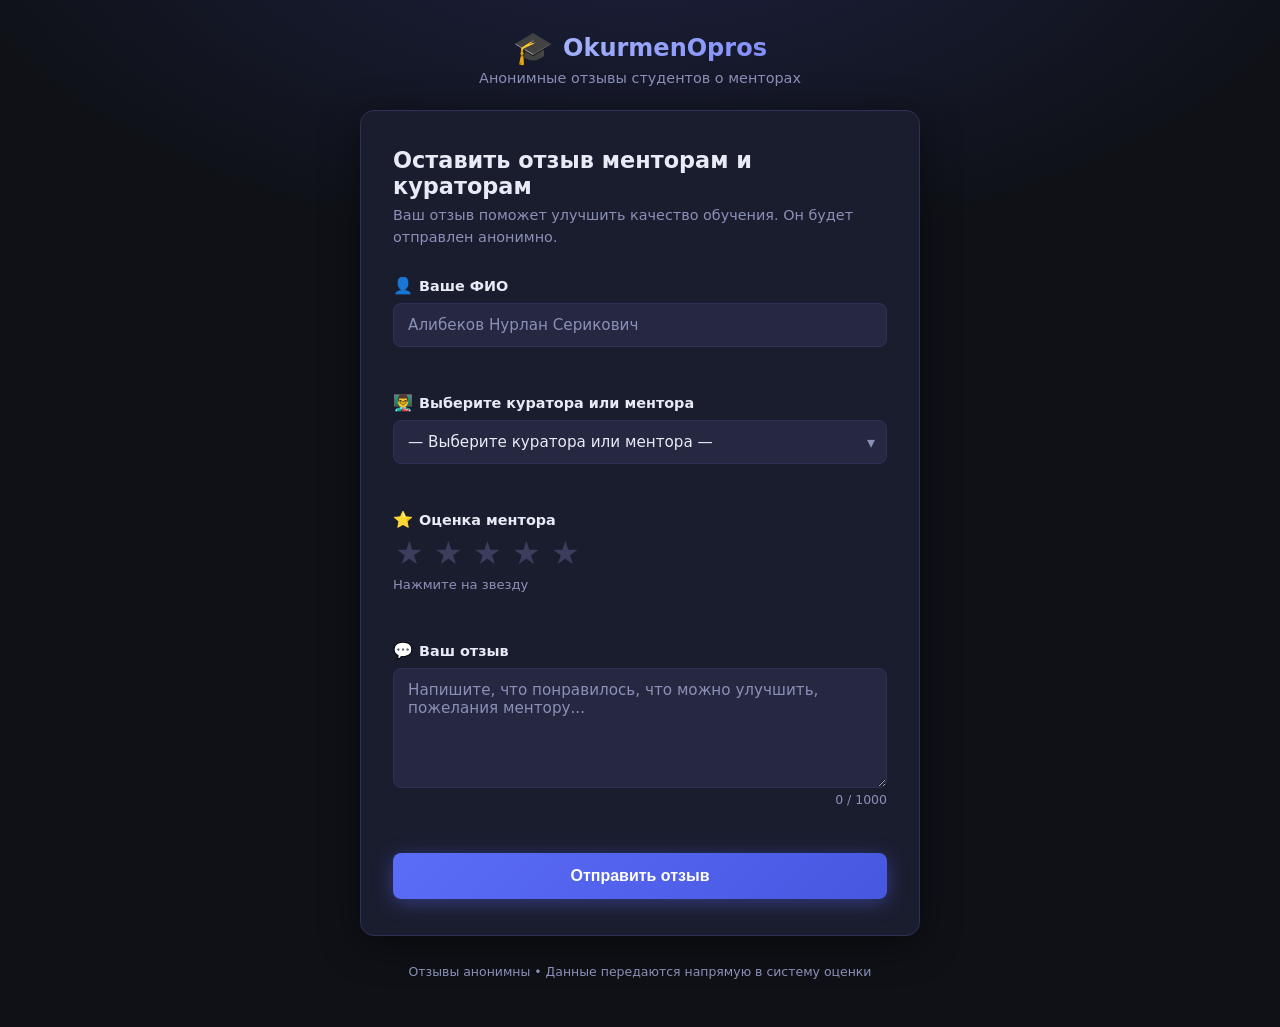
<file: index.html>
<!DOCTYPE html>
<html lang="ru">
<head>
  <meta charset="UTF-8" />
  <meta name="viewport" content="width=device-width, initial-scale=1.0" />
  <title>Отзывы о менторах</title>
  <link rel="stylesheet" href="style.css" />
</head>
<body>

  <div class="page-wrapper">

    <!-- Шапка -->
    <header class="header">
      <div class="header__logo">
        <span class="logo-icon">🎓</span>
        <span class="logo-text">OkurmenOpros</span>
      </div>
      <p class="header__subtitle">Анонимные отзывы студентов о менторах</p>
    </header>

    <!-- Карточка формы -->
    <main class="card" id="formCard">

      <div class="card__title">
        <h1>Оставить отзыв менторам и кураторам</h1>
        <p>Ваш отзыв поможет улучшить качество обучения. Он будет отправлен анонимно.</p>
      </div>

      <form id="reviewForm" novalidate>

        <!-- Шаг 1: ФИО -->
        <div class="form-group">
          <label for="fullName">
            <span class="label-icon">👤</span> Ваше ФИО
          </label>
          <input
            type="text"
            id="fullName"
            name="fullName"
            placeholder="Алибеков Нурлан Серикович"
            autocomplete="name"
          />
          <span class="field-error" id="fullNameError"></span>
        </div>

        <!-- Шаг 2: Выбор ментора -->
        <div class="form-group">
          <label for="mentor">
            <span class="label-icon">👨‍🏫</span> Выберите куратора или ментора
          </label>
          <div class="select-wrapper">
            <select id="mentor" name="mentor">
              <option value="" disabled selected>— Выберите куратора или ментора —</option>
              <optgroup label="👨‍🏫 Менторы">
                <option value="Ментор: Мирбек ">Мирбек</option>
                <option value="Ментор:  Бакыт">Бакыт</option>
                <option value="Ментор: Дастан">Дастан</option>
                <option value="Ментор: Даниель">Даниель</option>
                <option value="Ментор: Гульназ">Гульназ</option>
                <option value="Ментор: Бексултан">Бексултан</option>
                <option value="Ментор: Нурсултан">Нурсултан</option>
                <option value="Ментор: Сезим">Сезим</option>
                <option value="Ментор: Ахмет">Ахмет</option>
              </optgroup>
              <optgroup label="🧑‍💼 Кураторы">
                <option value="Куратор: Сезим">Сезим</option>
                <option value="Куратор: Ясмина">Ясмина</option>
              </optgroup>
            </select>
            <span class="select-arrow">▾</span>
          </div>
          <span class="field-error" id="mentorError"></span>
        </div>

        <!-- Шаг 3: Оценка звёздами -->
        <div class="form-group">
          <label>
            <span class="label-icon">⭐</span> Оценка ментора
          </label>
          <div class="star-rating" id="starRating" role="group" aria-label="Оценка">
            <button type="button" class="star" data-value="1" aria-label="1 звезда">★</button>
            <button type="button" class="star" data-value="2" aria-label="2 звезды">★</button>
            <button type="button" class="star" data-value="3" aria-label="3 звезды">★</button>
            <button type="button" class="star" data-value="4" aria-label="4 звезды">★</button>
            <button type="button" class="star" data-value="5" aria-label="5 звёзд">★</button>
          </div>
          <span class="rating-label" id="ratingLabel">Нажмите на звезду</span>
          <span class="field-error" id="ratingError"></span>
          <input type="hidden" id="ratingValue" name="rating" value="" />
        </div>

        <!-- Шаг 4: Текст отзыва -->
        <div class="form-group">
          <label for="reviewText">
            <span class="label-icon">💬</span> Ваш отзыв
          </label>
          <textarea
            id="reviewText"
            name="reviewText"
            rows="5"
            placeholder="Напишите, что понравилось, что можно улучшить, пожелания ментору..."
          ></textarea>
          <div class="char-counter"><span id="charCount">0</span> / 1000</div>
          <span class="field-error" id="reviewError"></span>
        </div>

        <!-- Кнопка отправки -->
        <button type="submit" class="btn-submit" id="submitBtn">
          <span class="btn-text">Отправить отзыв</span>
          <span class="btn-spinner" id="btnSpinner" hidden>⏳</span>
        </button>



      </form>
    </main>

    <!-- Экран успеха -->
    <div class="success-screen" id="successScreen" hidden>
      <div class="success-icon">✅</div>
      <h2>Отзыв отправлен!</h2>
      <p>Спасибо! Ваш отзыв получен и будет учтён при оценке работы ментора.</p>
      <button class="btn-again" id="btnAgain">Оставить ещё один отзыв</button>
    </div>

    <footer class="footer">
      <p>Отзывы анонимны • Данные передаются напрямую в систему оценки</p>
    </footer>

  </div>

  <script src="script.js"></script>
</body>
</html>
</file>
<file: style.css>
/* ── Reset & Base ─────────────────────────────────────────────────────────── */
*, *::before, *::after { box-sizing: border-box; margin: 0; padding: 0; }

:root {
  --primary:      #5b6cf7;
  --primary-dark: #4757e0;
  --primary-glow: rgba(91, 108, 247, 0.25);
  --success:      #22c55e;
  --danger:       #ef4444;
  --bg:           #0f1117;
  --bg-card:      #1a1d2e;
  --bg-input:     #252840;
  --border:       #2e3155;
  --border-focus: #5b6cf7;
  --text:         #e8eaf6;
  --text-muted:   #8b90b8;
  --star-off:     #3a3d5c;
  --star-on:      #fbbf24;
  --radius:       14px;
  --radius-sm:    8px;
  --shadow:       0 8px 40px rgba(0,0,0,.45);
  --transition:   .2s ease;
}

html { scroll-behavior: smooth; }

body {
  font-family: 'Segoe UI', system-ui, -apple-system, sans-serif;
  background: var(--bg);
  color: var(--text);
  min-height: 100vh;
  display: flex;
  flex-direction: column;
  align-items: center;
  padding: 24px 16px 48px;
  background-image:
    radial-gradient(ellipse 80% 50% at 50% -10%, rgba(91,108,247,.18) 0%, transparent 70%);
}

/* ── Page wrapper ─────────────────────────────────────────────────────────── */
.page-wrapper {
  width: 100%;
  max-width: 560px;
  display: flex;
  flex-direction: column;
  gap: 24px;
}

/* ── Header ───────────────────────────────────────────────────────────────── */
.header {
  text-align: center;
  padding-top: 8px;
}

.header__logo {
  display: inline-flex;
  align-items: center;
  gap: 10px;
  margin-bottom: 6px;
}

.logo-icon { font-size: 2rem; line-height: 1; }

.logo-text {
  font-size: 1.5rem;
  font-weight: 700;
  background: linear-gradient(135deg, #a5b4fc, #818cf8);
  -webkit-background-clip: text;
  -webkit-text-fill-color: transparent;
  background-clip: text;
}

.header__subtitle {
  color: var(--text-muted);
  font-size: .9rem;
}

.report-link {
  display: inline-block;
  margin-top: 10px;
  font-size: .82rem;
  color: var(--primary);
  text-decoration: none;
  border: 1px solid var(--primary);
  padding: 4px 14px;
  border-radius: 20px;
  transition: background .2s, color .2s;
}
.report-link:hover {
  background: var(--primary);
  color: #fff;
}

/* ── Card ─────────────────────────────────────────────────────────────────── */
.card {
  background: var(--bg-card);
  border: 1px solid var(--border);
  border-radius: var(--radius);
  padding: 36px 32px;
  box-shadow: var(--shadow);
}

.card__title { margin-bottom: 28px; }
.card__title h1 { font-size: 1.4rem; font-weight: 700; margin-bottom: 6px; }
.card__title p  { color: var(--text-muted); font-size: .9rem; line-height: 1.5; }

/* ── Form groups ──────────────────────────────────────────────────────────── */
.form-group {
  display: flex;
  flex-direction: column;
  gap: 8px;
  margin-bottom: 22px;
}

label {
  font-size: .9rem;
  font-weight: 600;
  color: var(--text);
  display: flex;
  align-items: center;
  gap: 6px;
}
.label-icon { font-size: 1rem; }

/* ── Inputs & Textarea ────────────────────────────────────────────────────── */
input[type="text"],
textarea,
select {
  width: 100%;
  background: var(--bg-input);
  border: 1.5px solid var(--border);
  border-radius: var(--radius-sm);
  color: var(--text);
  font-size: .95rem;
  font-family: inherit;
  padding: 12px 14px;
  outline: none;
  transition: border-color var(--transition), box-shadow var(--transition);
  appearance: none;
  -webkit-appearance: none;
}

input[type="text"]::placeholder,
textarea::placeholder { color: var(--text-muted); }

input[type="text"]:focus,
textarea:focus,
select:focus {
  border-color: var(--border-focus);
  box-shadow: 0 0 0 3px var(--primary-glow);
}

input.is-invalid,
textarea.is-invalid,
select.is-invalid {
  border-color: var(--danger);
  box-shadow: 0 0 0 3px rgba(239, 68, 68, .2);
}

textarea { resize: vertical; min-height: 120px; }

/* ── Select ───────────────────────────────────────────────────────────────── */
.select-wrapper { position: relative; }

.select-wrapper select { padding-right: 36px; cursor: pointer; }

optgroup {
  color: var(--text-muted);
  font-size: .82rem;
  font-weight: 700;
  text-transform: uppercase;
  letter-spacing: .04em;
  background: var(--bg-card);
}

optgroup option {
  color: var(--text);
  font-size: .95rem;
  font-weight: 400;
  text-transform: none;
  background: var(--bg-input);
  padding: 6px 14px;
}

.select-arrow {
  position: absolute;
  right: 12px;
  top: 50%;
  transform: translateY(-50%);
  color: var(--text-muted);
  pointer-events: none;
  font-size: 1rem;
}

/* ── Star Rating ──────────────────────────────────────────────────────────── */
.star-rating {
  display: flex;
  gap: 6px;
}

.star {
  background: none;
  border: none;
  cursor: pointer;
  font-size: 2rem;
  color: var(--star-off);
  line-height: 1;
  padding: 0 2px;
  transition: color var(--transition), transform var(--transition);
}

.star:hover,
.star.active { color: var(--star-on); }

.star:hover { transform: scale(1.2); }

.rating-label {
  font-size: .82rem;
  color: var(--text-muted);
  min-height: 18px;
}

/* ── Char counter ─────────────────────────────────────────────────────────── */
.char-counter {
  text-align: right;
  font-size: .78rem;
  color: var(--text-muted);
  margin-top: -4px;
}

/* ── Field errors ─────────────────────────────────────────────────────────── */
.field-error {
  font-size: .8rem;
  color: var(--danger);
  min-height: 16px;
}

/* ── Submit button ────────────────────────────────────────────────────────── */
.btn-submit {
  width: 100%;
  padding: 14px;
  background: linear-gradient(135deg, var(--primary), var(--primary-dark));
  color: #fff;
  font-size: 1rem;
  font-weight: 700;
  border: none;
  border-radius: var(--radius-sm);
  cursor: pointer;
  margin-top: 8px;
  display: flex;
  align-items: center;
  justify-content: center;
  gap: 8px;
  transition: opacity var(--transition), transform var(--transition), box-shadow var(--transition);
  box-shadow: 0 4px 20px rgba(91,108,247,.4);
}

.btn-submit:hover:not(:disabled) {
  opacity: .92;
  transform: translateY(-1px);
  box-shadow: 0 6px 24px rgba(91,108,247,.55);
}

.btn-submit:active:not(:disabled) { transform: translateY(0); }

.btn-submit:disabled {
  opacity: .55;
  cursor: not-allowed;
}

.btn-spinner { font-size: 1.1rem; animation: spin 1s linear infinite; }
@keyframes spin { to { transform: rotate(360deg); } }

/* ── Success screen ───────────────────────────────────────────────────────── */
.success-screen {
  background: var(--bg-card);
  border: 1px solid var(--border);
  border-radius: var(--radius);
  padding: 52px 32px;
  box-shadow: var(--shadow);
  text-align: center;
  animation: fadeIn .4s ease;
}

@keyframes fadeIn {
  from { opacity: 0; transform: translateY(12px); }
  to   { opacity: 1; transform: translateY(0); }
}

.success-icon {
  font-size: 3.5rem;
  margin-bottom: 16px;
  animation: pop .4s cubic-bezier(.34,1.56,.64,1);
}
@keyframes pop {
  from { transform: scale(.5); }
  to   { transform: scale(1); }
}

.success-screen h2 { font-size: 1.5rem; margin-bottom: 12px; }
.success-screen p  { color: var(--text-muted); line-height: 1.6; margin-bottom: 28px; }

.btn-again {
  background: transparent;
  border: 1.5px solid var(--primary);
  color: var(--primary);
  font-size: .95rem;
  font-weight: 600;
  padding: 11px 28px;
  border-radius: var(--radius-sm);
  cursor: pointer;
  transition: background var(--transition), color var(--transition);
}
.btn-again:hover { background: var(--primary); color: #fff; }

/* ── Footer ───────────────────────────────────────────────────────────────── */
.footer {
  text-align: center;
  color: var(--text-muted);
  font-size: .78rem;
  padding-top: 4px;
}

/* ── Responsive ───────────────────────────────────────────────────────────── */
@media (max-width: 480px) {
  .card { padding: 24px 18px; }
  .logo-text { font-size: 1.25rem; }
  .star { font-size: 1.7rem; }
}
</file>
